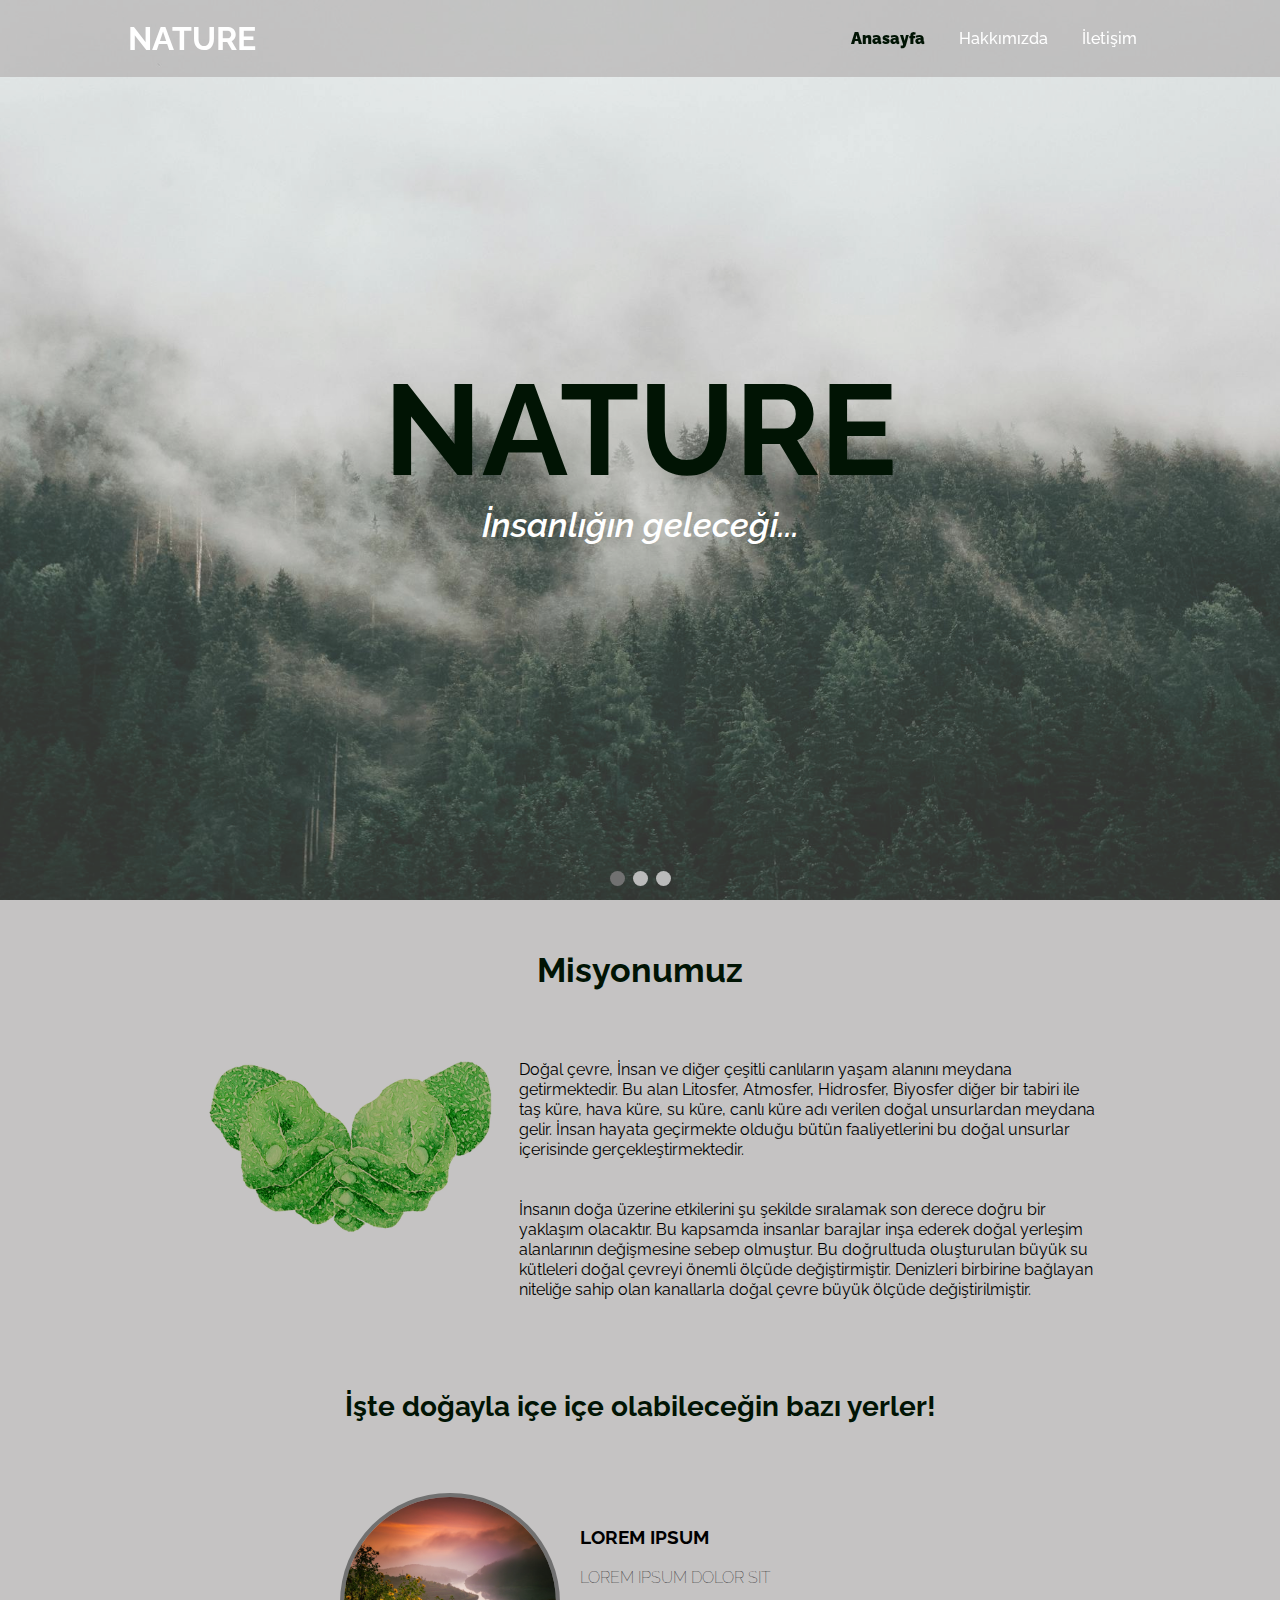
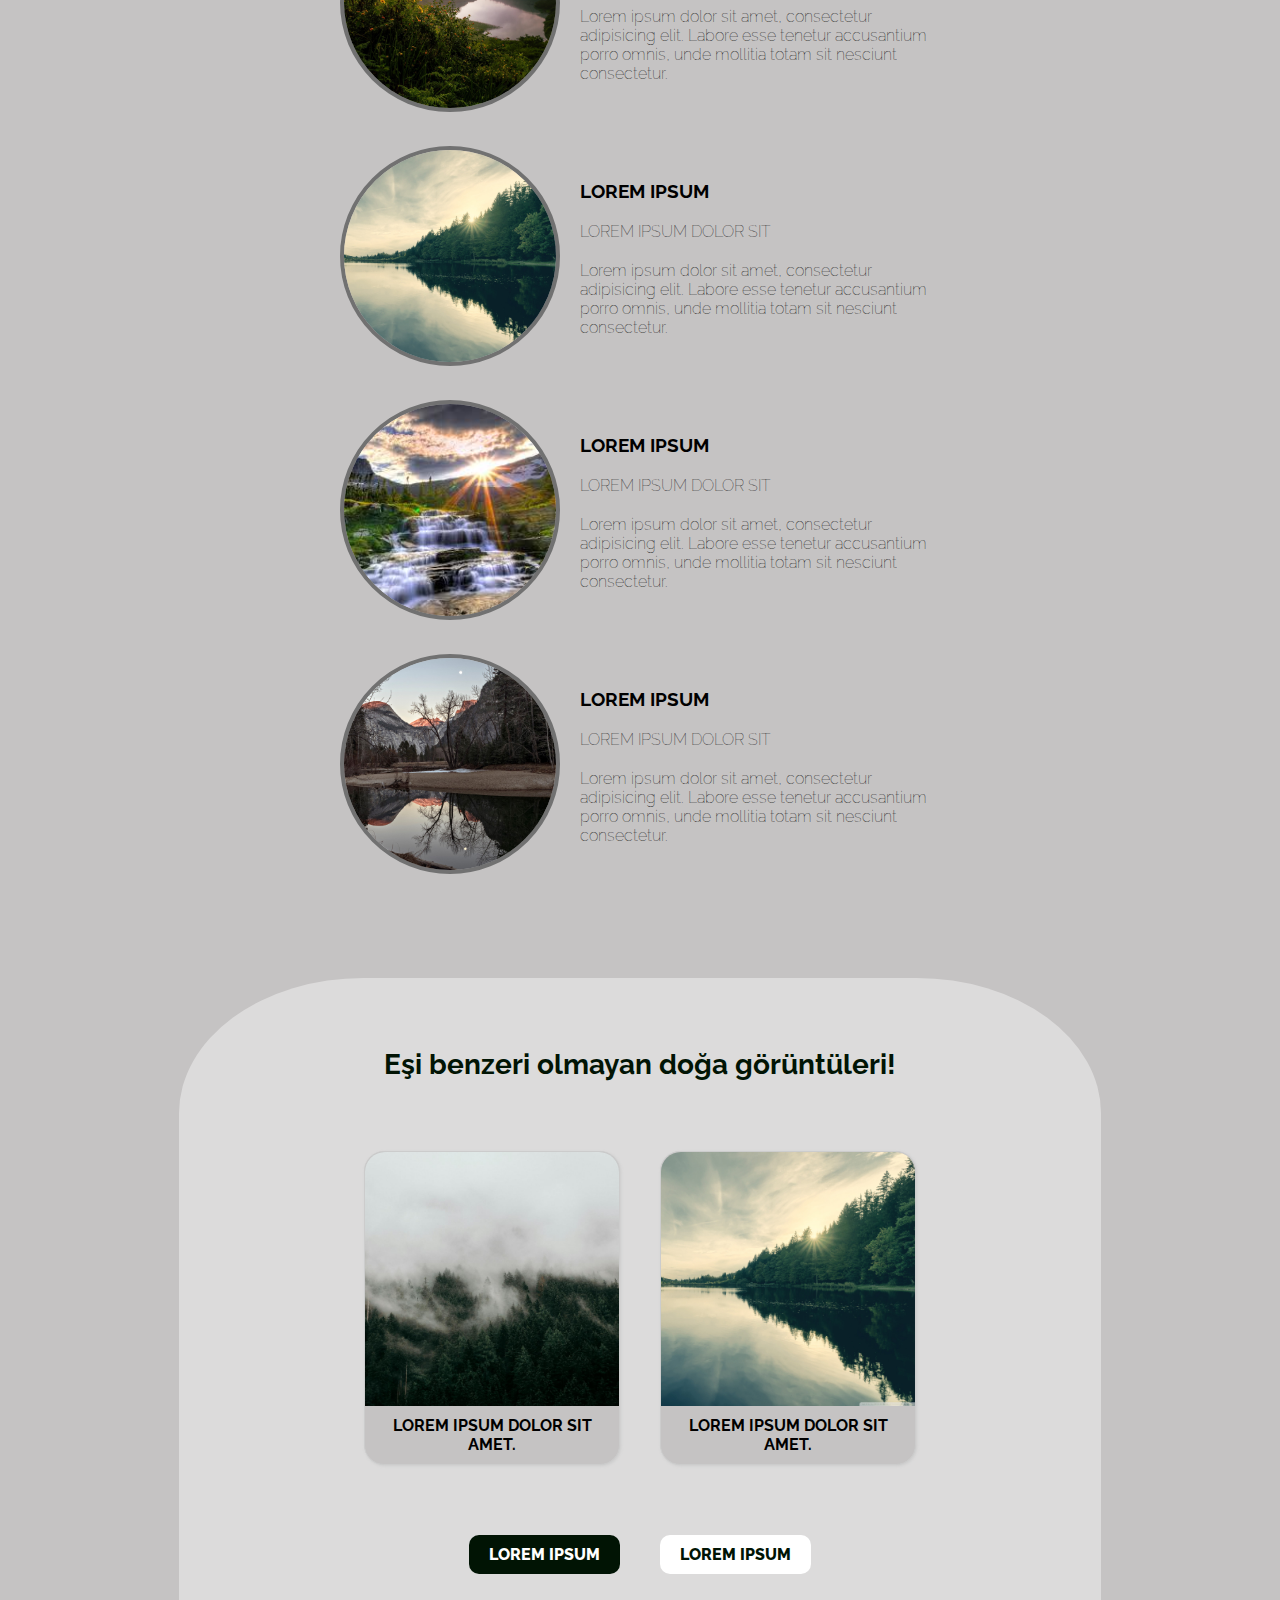
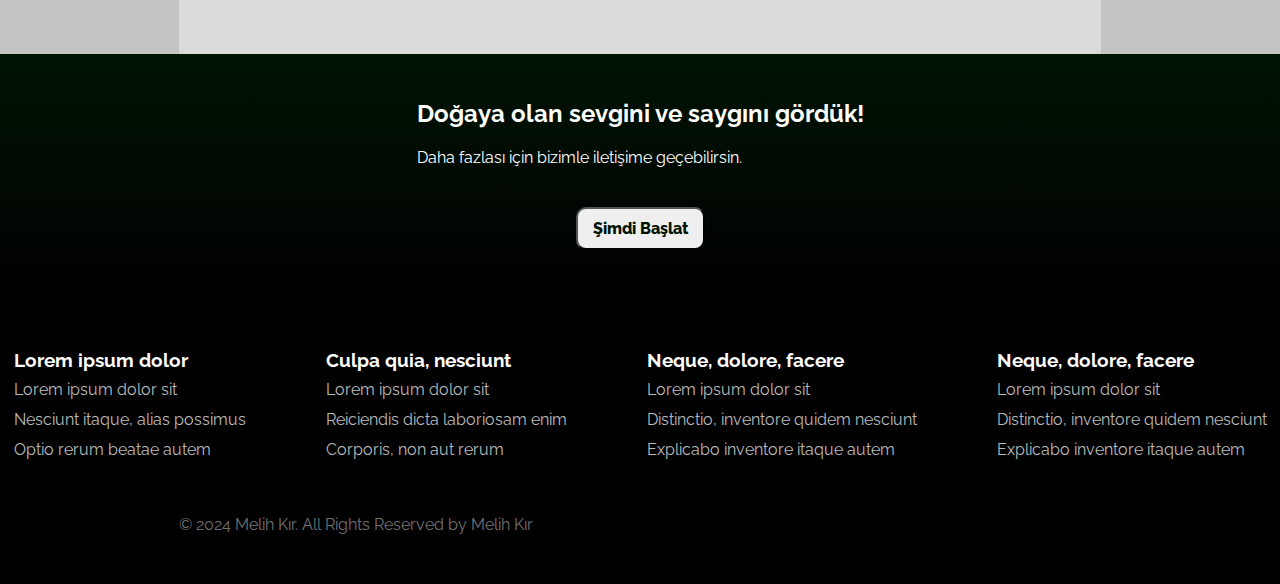
<file: index.html>
<!DOCTYPE html>
<html lang="en">
  <head>
    <meta charset="UTF-8" />
    <meta name="viewport" content="width=device-width, initial-scale=1.0" />

    <!-- meta tags -->
    <title>Nature</title>
    <meta name="title" content="Nature" />
    <meta name="description" content="Nature, İnsanlığın geleceği" />

    <!-- general css link -->
    <link rel="stylesheet" href="css/main.css" />

    <!-- home css link -->
    <link rel="stylesheet" href="css/home.css" />

    <!-- favicon link -->
    <link rel="icon" href="images/favicon.jpg" type="image/jpeg" />

    <!-- google fonts link -->
    <link
      href="https://fonts.googleapis.com/css2?family=Raleway&display=swap"
      rel="stylesheet"
    />
  </head>
  <body>
    <!-- navbar -->
    <nav class="navbar">
      <h1><a href="index.html">NATURE</a></h1>
      <ul>
        <li><a href="index.html">Anasayfa</a></li>
        <li><a href="pages/about-us.html">Hakkımızda</a></li>
        <li><a href="pages/contact-us.html">İletişim</a></li>
      </ul>
    </nav>

    <!-- header -->
    <header>
      <div class="header-content">
        <h1>NATURE</h1>
        <h2>İnsanlığın geleceği...</h2>
      </div>

      <div class="slider-container">
        <div class="slider">
          <img class="slider-image" src="images/slider1.jpg" alt="slider1" />
          <img class="slider-image" src="images/slider2.jpg" alt="slider2" />
          <img class="slider-image" src="images/slider3.jpg" alt="slider3" />
        </div>
        <div class="dots">
          <span class="dot" onclick="currentSlide(1)"></span>
          <span class="dot" onclick="currentSlide(2)"></span>
          <span class="dot" onclick="currentSlide(3)"></span>
        </div>
      </div>
    </header>

    <!-- main container -->
    <div class="container">
      <!-- "misyonumuz" section -->
      <section class="section-mission">
        <h2>Misyonumuz</h2>
        <div class="mission-content">
          <img
            src="images/hand.jpg"
            height="240px"
            width="340px"
            alt="slider1"
          />
          <div class="mission-description">
            <p>
              Doğal çevre, İnsan ve diğer çeşitli canlıların yaşam alanını
              meydana getirmektedir. Bu alan Litosfer, Atmosfer, Hidrosfer,
              Biyosfer diğer bir tabiri ile taş küre, hava küre, su küre, canlı
              küre adı verilen doğal unsurlardan meydana gelir. İnsan hayata
              geçirmekte olduğu bütün faaliyetlerini bu doğal unsurlar
              içerisinde gerçekleştirmektedir.
            </p>
            <p>
              İnsanın doğa üzerine etkilerini şu şekilde sıralamak son derece
              doğru bir yaklaşım olacaktır. Bu kapsamda insanlar barajlar inşa
              ederek doğal yerleşim alanlarının değişmesine sebep olmuştur. Bu
              doğrultuda oluşturulan büyük su kütleleri doğal çevreyi önemli
              ölçüde değiştirmiştir. Denizleri birbirine bağlayan niteliğe sahip
              olan kanallarla doğal çevre büyük ölçüde değiştirilmiştir.
            </p>
          </div>
        </div>
      </section>

      <!-- "bazı yerler" section -->
      <section class="section-explore">
        <h2>İşte doğayla içe içe olabileceğin bazı yerler!</h2>
        <div class="explore-container">
          <div class="explore-content">
            <div class="explore-img">
              <img src="images/explore1.jpg" alt="nature img" />
            </div>
            <div>
              <h3>LOREM IPSUM</h3>
              <p>LOREM IPSUM DOLOR SIT</p>
              <p>
                Lorem ipsum dolor sit amet, consectetur adipisicing elit. Labore
                esse tenetur accusantium porro omnis, unde mollitia totam sit
                nesciunt consectetur.
              </p>
            </div>
          </div>
          <div class="explore-content">
            <div class="explore-img">
              <img src="images/explore2.jpg" alt="nature img" />
            </div>
            <div>
              <h3>LOREM IPSUM</h3>
              <p>LOREM IPSUM DOLOR SIT</p>
              <p>
                Lorem ipsum dolor sit amet, consectetur adipisicing elit. Labore
                esse tenetur accusantium porro omnis, unde mollitia totam sit
                nesciunt consectetur.
              </p>
            </div>
          </div>
          <div class="explore-content">
            <div class="explore-img">
              <img src="images/explore3.jpg" alt="nature img" />
            </div>
            <div>
              <h3>LOREM IPSUM</h3>
              <p>LOREM IPSUM DOLOR SIT</p>
              <p>
                Lorem ipsum dolor sit amet, consectetur adipisicing elit. Labore
                esse tenetur accusantium porro omnis, unde mollitia totam sit
                nesciunt consectetur.
              </p>
            </div>
          </div>
          <div class="explore-content">
            <div class="explore-img">
              <img src="images/explore4.jpg" alt="nature img" />
            </div>
            <div>
              <h3>LOREM IPSUM</h3>
              <p>LOREM IPSUM DOLOR SIT</p>
              <p>
                Lorem ipsum dolor sit amet, consectetur adipisicing elit. Labore
                esse tenetur accusantium porro omnis, unde mollitia totam sit
                nesciunt consectetur.
              </p>
            </div>
          </div>
        </div>
      </section>

      <!-- card section -->
      <div class="section-card">
        <h2>Eşi benzeri olmayan doğa görüntüleri!</h2>
        <div class="card-container">
          <div class="card-img">
            <img src="images/slider1.jpg" alt="card" />
            <p>LOREM IPSUM DOLOR SIT AMET.</p>
          </div>
          <div class="card-img">
            <img src="images/explore2.jpg" alt="card" />
            <p>LOREM IPSUM DOLOR SIT AMET.</p>
          </div>
        </div>
        <div class="card-button">
          <button>LOREM IPSUM</button>
          <button>LOREM IPSUM</button>
        </div>
      </div>
    </div>

    <!-- "şimdi başlat" section -->
    <div class="section-yourtime">
      <div>
        <h2>Doğaya olan sevgini ve saygını gördük!</h2>
        <p>Daha fazlası için bizimle iletişime geçebilirsin.</p>
      </div>
      <div>
        <button><a href="pages/contact-us.html">Şimdi Başlat</a></button>
      </div>
    </div>

    <!-- footer -->
    <footer>
      <div class="footer-container">
        <div class="footer-content">
          <h3>Lorem ipsum dolor</h3>
          <ul>
            <li><a href="#">Lorem ipsum dolor sit</a></li>
            <li><a href="#">Nesciunt itaque, alias possimus</a></li>
            <li><a href="#">Optio rerum beatae autem</a></li>
          </ul>
        </div>
        <div class="footer-content">
          <h3>Culpa quia, nesciunt</h3>
          <ul>
            <li><a href="#">Lorem ipsum dolor sit</a></li>
            <li><a href="#">Reiciendis dicta laboriosam enim</a></li>
            <li><a href="#">Corporis, non aut rerum</a></li>
          </ul>
        </div>
        <div class="footer-content">
          <h3>Neque, dolore, facere</h3>
          <ul>
            <li><a href="#">Lorem ipsum dolor sit</a></li>
            <li><a href="#">Distinctio, inventore quidem nesciunt</a></li>
            <li><a href="#">Explicabo inventore itaque autem</a></li>
          </ul>
        </div>
        <div class="footer-content">
          <h3>Neque, dolore, facere</h3>
          <ul>
            <li><a href="#">Lorem ipsum dolor sit</a></li>
            <li><a href="#">Distinctio, inventore quidem nesciunt</a></li>
            <li><a href="#">Explicabo inventore itaque autem</a></li>
          </ul>
        </div>
      </div>
      <p>© 2024 Melih Kır. All Rights Reserved by Melih Kır</p>
    </footer>

    <!-- js link -->
    <script src="scripts/script.js"></script>
  </body>
</html>
</file>
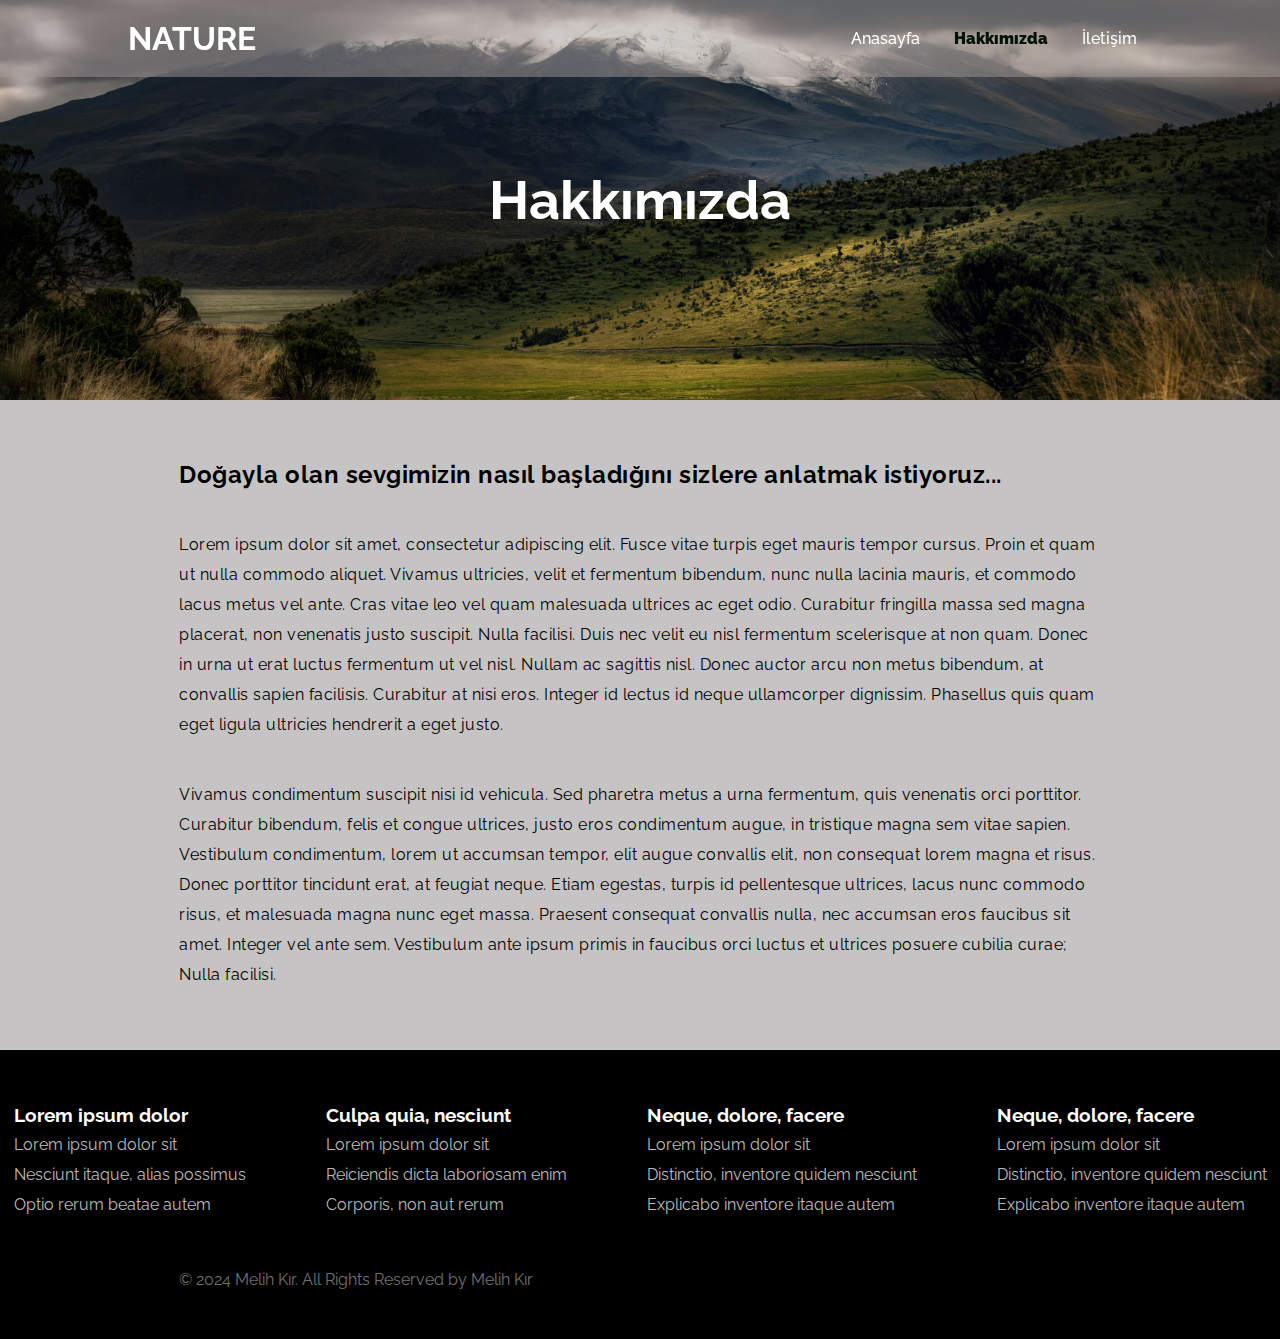
<file: pages/about-us.html>
<!DOCTYPE html>
<html lang="en">
  <head>
    <meta charset="UTF-8" />
    <meta name="viewport" content="width=device-width, initial-scale=1.0" />

    <!-- meta tags -->
    <title>Nature</title>
    <meta name="title" content="Nature" />
    <meta name="description" content="Nature, İnsanlığın geleceği" />

    <!-- general css link -->
    <link rel="stylesheet" href="../css/main.css" />

    <!-- "hakkımızda" page css link -->
    <link rel="stylesheet" href="../css/about-us.css" />

    <!-- favicon link -->
    <link rel="icon" href="../images/favicon.jpg" type="image/jpeg" />

    <!-- google fonts link -->
    <link
      href="https://fonts.googleapis.com/css2?family=Raleway&display=swap"
      rel="stylesheet"
    />
  </head>
  <body>
    <!-- navbar -->
    <nav class="navbar">
      <h1><a href="../index.html">NATURE</a></h1>
      <ul>
        <li><a href="../index.html">Anasayfa</a></li>
        <li><a href="about-us.html">Hakkımızda</a></li>
        <li><a href="contact-us.html">İletişim</a></li>
      </ul>
    </nav>

    <!-- header -->
    <header class="pages-header">
      <h1>Hakkımızda</h1>
    </header>

    <!-- main container -->
    <section class="container">
      <h2>
        Doğayla olan sevgimizin nasıl başladığını sizlere anlatmak istiyoruz...
      </h2>
      <p>
        Lorem ipsum dolor sit amet, consectetur adipiscing elit. Fusce vitae
        turpis eget mauris tempor cursus. Proin et quam ut nulla commodo
        aliquet. Vivamus ultricies, velit et fermentum bibendum, nunc nulla
        lacinia mauris, et commodo lacus metus vel ante. Cras vitae leo vel quam
        malesuada ultrices ac eget odio. Curabitur fringilla massa sed magna
        placerat, non venenatis justo suscipit. Nulla facilisi. Duis nec velit
        eu nisl fermentum scelerisque at non quam. Donec in urna ut erat luctus
        fermentum ut vel nisl. Nullam ac sagittis nisl. Donec auctor arcu non
        metus bibendum, at convallis sapien facilisis. Curabitur at nisi eros.
        Integer id lectus id neque ullamcorper dignissim. Phasellus quis quam
        eget ligula ultricies hendrerit a eget justo.
      </p>
      <p>
        Vivamus condimentum suscipit nisi id vehicula. Sed pharetra metus a urna
        fermentum, quis venenatis orci porttitor. Curabitur bibendum, felis et
        congue ultrices, justo eros condimentum augue, in tristique magna sem
        vitae sapien. Vestibulum condimentum, lorem ut accumsan tempor, elit
        augue convallis elit, non consequat lorem magna et risus. Donec
        porttitor tincidunt erat, at feugiat neque. Etiam egestas, turpis id
        pellentesque ultrices, lacus nunc commodo risus, et malesuada magna nunc
        eget massa. Praesent consequat convallis nulla, nec accumsan eros
        faucibus sit amet. Integer vel ante sem. Vestibulum ante ipsum primis in
        faucibus orci luctus et ultrices posuere cubilia curae; Nulla facilisi.
      </p>
    </section>

    <!-- footer -->
    <footer>
      <div class="footer-container">
        <div class="footer-content">
          <h3>Lorem ipsum dolor</h3>
          <ul>
            <li><a href="#">Lorem ipsum dolor sit</a></li>
            <li><a href="#">Nesciunt itaque, alias possimus</a></li>
            <li><a href="#">Optio rerum beatae autem</a></li>
          </ul>
        </div>
        <div class="footer-content">
          <h3>Culpa quia, nesciunt</h3>
          <ul>
            <li><a href="#">Lorem ipsum dolor sit</a></li>
            <li><a href="#">Reiciendis dicta laboriosam enim</a></li>
            <li><a href="#">Corporis, non aut rerum</a></li>
          </ul>
        </div>
        <div class="footer-content">
          <h3>Neque, dolore, facere</h3>
          <ul>
            <li><a href="#">Lorem ipsum dolor sit</a></li>
            <li><a href="#">Distinctio, inventore quidem nesciunt</a></li>
            <li><a href="#">Explicabo inventore itaque autem</a></li>
          </ul>
        </div>
        <div class="footer-content">
          <h3>Neque, dolore, facere</h3>
          <ul>
            <li><a href="#">Lorem ipsum dolor sit</a></li>
            <li><a href="#">Distinctio, inventore quidem nesciunt</a></li>
            <li><a href="#">Explicabo inventore itaque autem</a></li>
          </ul>
        </div>
      </div>
      <p>© 2024 Melih Kır. All Rights Reserved by Melih Kır</p>
    </footer>
    <!-- js link -->
    <script src="../scripts/script.js"></script>
  </body>
</html>
</file>
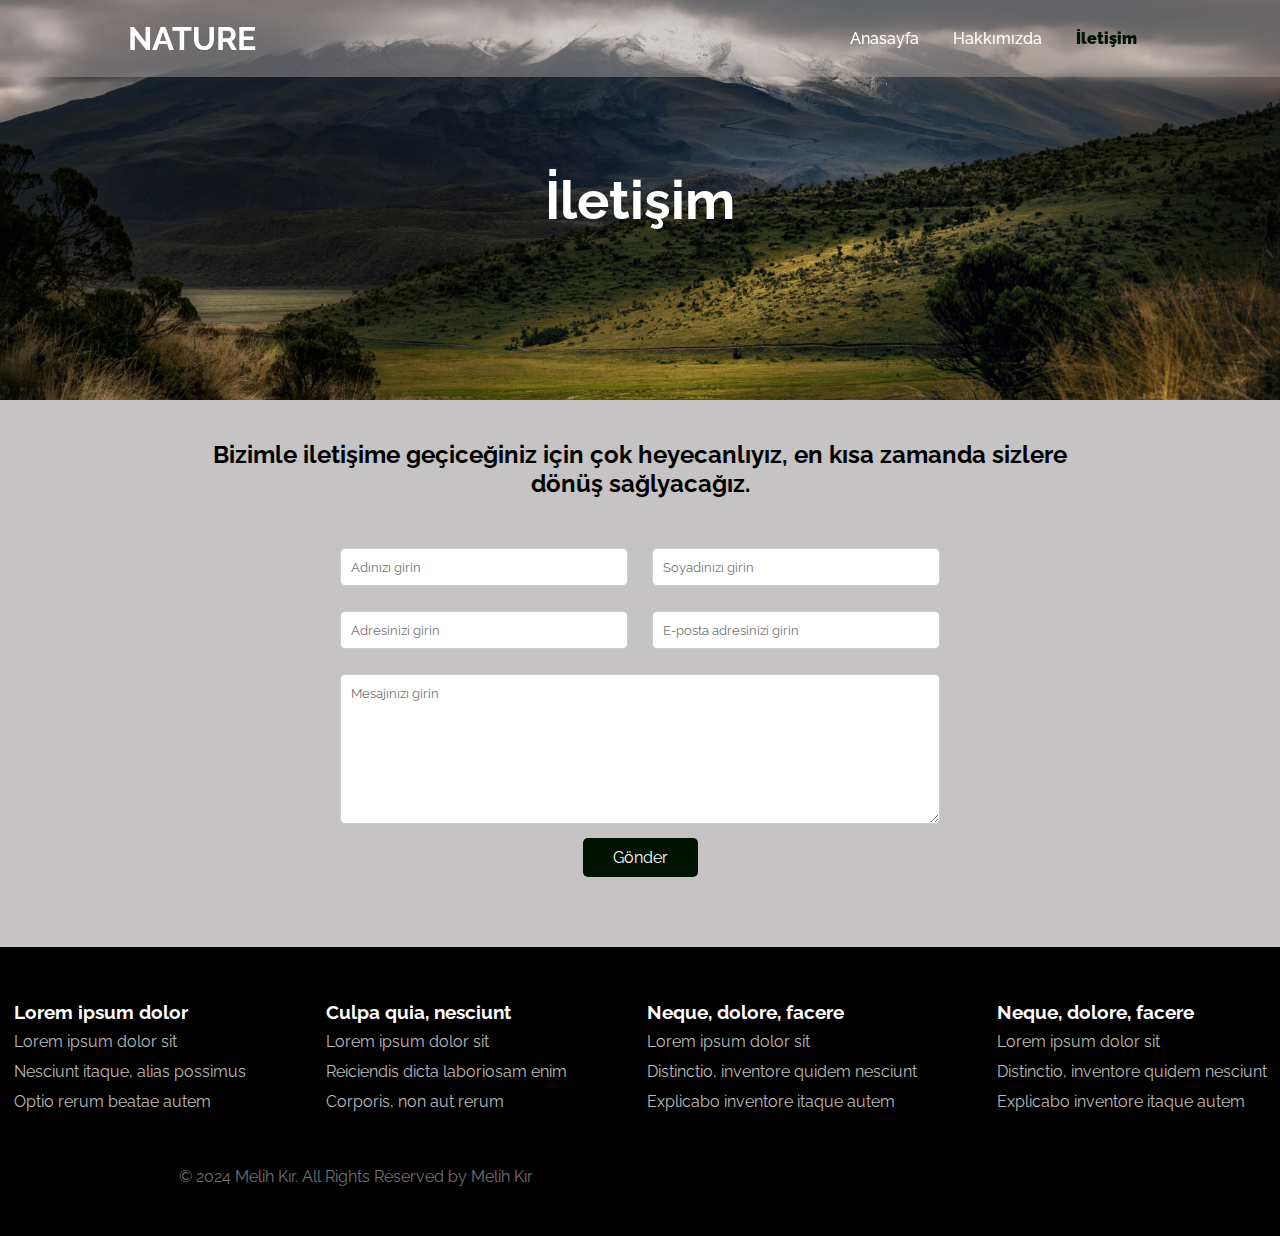
<file: pages/contact-us.html>
<!DOCTYPE html>
<html lang="en">
  <head>
    <meta charset="UTF-8" />
    <meta name="viewport" content="width=device-width, initial-scale=1.0" />

    <!-- meta tags -->
    <title>Nature</title>
    <meta name="title" content="Nature" />
    <meta name="description" content="Nature, İnsanlığın geleceği" />

    <!-- general css link -->
    <link rel="stylesheet" href="../css/main.css" />

    <!-- İletişim" page css link -->
    <link rel="stylesheet" href="../css/contact-us.css" />

    <!-- favicon link -->
    <link rel="icon" href="../images/favicon.jpg" type="image/jpeg" />

    <!-- google fonts link -->
    <link
      href="https://fonts.googleapis.com/css2?family=Raleway&display=swap"
      rel="stylesheet"
    />
  </head>
  <body>
    <!-- navbar -->
    <nav class="navbar">
      <h1><a href="../index.html">NATURE</a></h1>
      <ul>
        <li><a href="../index.html">Anasayfa</a></li>
        <li><a href="about-us.html">Hakkımızda</a></li>
        <li><a href="contact-us.html">İletişim</a></li>
      </ul>
    </nav>

    <!-- header -->
    <header class="pages-header">
      <h1>İletişim</h1>
    </header>

    <!-- main container -->
    <div class="container">
      <h2>
        Bizimle iletişime geçiceğiniz için çok heyecanlıyız, en kısa zamanda
        sizlere dönüş sağlyacağız.
      </h2>

      <!-- form container -->
      <div class="form-container">
        <form action="#" method="post">
          <div class="input-group">
            <div class="input-content">
              <label for="first-name"></label>
              <input
                type="text"
                name="first-name"
                placeholder="Adınızı girin"
                required
              />
            </div>
            <div class="input-content">
              <label for="last-name"></label>
              <input
                type="text"
                name="last-name"
                placeholder="Soyadınızı girin"
                required
              />
            </div>
          </div>
          <div class="input-group">
            <div class="input-content">
              <label for="address"></label>
              <input
                type="text"
                name="address"
                placeholder="Adresinizi girin"
                required
              />
            </div>
            <div class="input-content">
              <label for="email"></label>
              <input
                type="email"
                name="email"
                placeholder="E-posta adresinizi girin"
                required
              />
            </div>
          </div>
          <label for="message"></label>
          <textarea
            name="message"
            rows="8"
            placeholder="Mesajınızı girin"
            required
          ></textarea>

          <button type="submit">Gönder</button>
        </form>
      </div>
    </div>

    <!-- footer -->
    <footer>
      <div class="footer-container">
        <div class="footer-content">
          <h3>Lorem ipsum dolor</h3>
          <ul>
            <li><a href="#">Lorem ipsum dolor sit</a></li>
            <li><a href="#">Nesciunt itaque, alias possimus</a></li>
            <li><a href="#">Optio rerum beatae autem</a></li>
          </ul>
        </div>
        <div class="footer-content">
          <h3>Culpa quia, nesciunt</h3>
          <ul>
            <li><a href="#">Lorem ipsum dolor sit</a></li>
            <li><a href="#">Reiciendis dicta laboriosam enim</a></li>
            <li><a href="#">Corporis, non aut rerum</a></li>
          </ul>
        </div>
        <div class="footer-content">
          <h3>Neque, dolore, facere</h3>
          <ul>
            <li><a href="#">Lorem ipsum dolor sit</a></li>
            <li><a href="#">Distinctio, inventore quidem nesciunt</a></li>
            <li><a href="#">Explicabo inventore itaque autem</a></li>
          </ul>
        </div>
        <div class="footer-content">
          <h3>Neque, dolore, facere</h3>
          <ul>
            <li><a href="#">Lorem ipsum dolor sit</a></li>
            <li><a href="#">Distinctio, inventore quidem nesciunt</a></li>
            <li><a href="#">Explicabo inventore itaque autem</a></li>
          </ul>
        </div>
      </div>
      <p>© 2024 Melih Kır. All Rights Reserved by Melih Kır</p>
    </footer>
    <!-- js link -->
    <script src="../scripts/script.js"></script>
  </body>
</html>
</file>
<file: css/main.css>
/* Our general css */

* {
  margin: 0;
  padding: 0;
  box-sizing: border-box;
  font-family: "Raleway", sans-serif;
}

/* navbar css */
nav {
  background-color: rgba(161, 156, 156, 0.5);
  position: fixed;
  width: 100vw;
  top: 0;
  left: 0;
  display: flex;
  align-items: center;
  justify-content: space-between;
  padding: 20px 10%;
  z-index: 3;
}

nav ul li {
  display: inline-block;
  list-style: none;
  cursor: pointer;
  font-weight: 500;
  margin: 0 15px;
}

nav ul li a,
nav h1 a {
  color: rgb(255, 255, 255);
  text-decoration: none;
  transition: transform 0.3s ease;
}

nav ul li a:hover,
nav h1 a:hover {
  font-weight: 900;
  color: rgb(1, 20, 4);
}

/* main container css */
.container {
  background: #c5c3c3;
  padding: 0 14vw;
}

/* footer css */
footer {
  width: 100%;
  background: #000000;
  height: auto;
  padding: 50px 0;
}
.footer-container {
  display: flex;
  flex-direction: row;
  justify-content: center;
  gap: 80px;
}
.footer-content {
  line-height: 30px;
  color: white;
}
.footer-content > ul {
  list-style: none;
}
.footer-content > ul > li > a {
  color: #bbb;
  text-decoration: none;
}
footer > p {
  color: #717171;
  padding: 0 14vw;
  margin-top: 50px;
}

/* "about-us" and "contact-us" pages header */
.pages-header {
  background-image: url("../images/pages.jpg");
  background-size: cover;
  background-repeat: no-repeat;
  background-position: center;
  height: 400px;
  overflow: hidden;
  display: flex;
  align-items: center;
  justify-content: center;
}

.pages-header h1 {
  font-size: 54px;
  color: #ffffff;
}
</file>
<file: css/home.css>
/* "Anasayfa" page css */

/* header css */
header {
  display: flex;
  justify-content: center;
  align-items: center;
}

.header-content {
  position: absolute;
  z-index: 1;
}
.header-content > h1 {
  color: rgb(1, 20, 4);
  font-weight: bold;
  font-size: 128px;
}

.header-content > h2 {
  text-align: center;
  font-size: 34px;
  font-style: italic;
  color: #ffffff;
  font-weight: 600;
}

.slider-container {
  height: 100vh;
  position: relative;
  overflow: hidden;
}

.slider {
  display: flex;
  transition: transform 1s ease-in-out;
}

.slider-image {
  object-fit: cover;
  height: 100vh;
  opacity: 0.8;
  width: 100%;
  flex-shrink: 0;
}

.dots {
  text-align: center;
  position: absolute;
  width: 100%;
  bottom: 10px;
}

.dot {
  cursor: pointer;
  height: 15px;
  width: 15px;
  margin: 0 2px;
  background-color: #bbb;
  border-radius: 50%;
  display: inline-block;
  transition: background-color 0.6s ease;
}

.active,
.dot:hover {
  background-color: #717171;
}

/* "misyonumuz" section css */
.section-mission {
  display: flex;
  justify-content: center;
  align-items: center;
  flex-direction: column;
  width: 100%;
  padding: 50px 0;
  margin-bottom: 40px;
}

.section-mission h2 {
  font-size: 34px;
  font-weight: 700;
  color: rgb(1, 20, 4);
  margin-bottom: 30px;
}
.mission-content {
  display: flex;
  line-height: 20px;
}

.mission-content img {
  filter: brightness(70%);
}

.mission-description p:first-child {
  margin-top: 40px;
}

.mission-description p:last-child {
  margin-top: 40px;
}

/* "bazı yerler" section css */
.section-explore {
  display: flex;
  align-items: center;
  flex-direction: column;
  padding-bottom: 90px;
}
.section-explore h2 {
  font-size: 28px;
  font-weight: 700;
  color: rgb(1, 20, 4);
  margin-bottom: 60px;
}

.explore-container,
.explore-content {
  display: flex;
  flex-direction: row;
  gap: 10px;
}

.explore-container {
  justify-content: center;
  flex-wrap: wrap;
}

.explore-content {
  margin: 10px;
  max-width: 600px;
  flex: 1 1 500px;
  transition: transform 0.3s ease;
}

.explore-content:hover {
  cursor: pointer;
  transform: scale(1.05);
}

.explore-img img {
  border-radius: 50%;
  width: 220px;
  border: 4px solid #717171;
}

.explore-content div:last-child {
  gap: 20px;
  padding-left: 10px;
  display: flex;
  justify-content: center;
  flex-direction: column;
  font-weight: 100;
}

/* card section css */
.section-card {
  border-top-left-radius: 20%;
  border-top-right-radius: 20%;
  margin: 0 auto;
  padding: 50px 0;
  background: rgba(255, 255, 255, 0.4);
  text-align: center;
  padding-bottom: 80px;
  display: flex;
  flex-direction: column;
  align-items: center;
}

.section-card .card-container {
  display: flex;
  justify-content: center;
  border-radius: 40px;
}

.section-card h2 {
  font-size: 28px;
  font-weight: 700;
  color: rgb(1, 20, 4);
  margin: 20px 0;
}

.section-card .card-img {
  max-width: 20vw;
  background: #c5c3c3;
  margin: 50px 20px;
  border: 1px solid #ccc;
  box-shadow: 1px 1px 3px #ccc;
  border-radius: 20px;
  display: flex;
  flex-direction: column;
  align-items: center;
  font-weight: 700;
}

.section-card .card-img img {
  width: 100%;
  height: 100%;
  object-fit: cover;
  border-top-left-radius: 20px;
  border-top-right-radius: 20px;
}

.section-card .card-img p {
  max-width: 100%;
  padding: 10px;
  box-sizing: border-box;
}

.card-button {
  display: flex;
  gap: 40px;
  margin-top: 20px;
}

.card-button button {
  padding: 10px 20px;
  font-size: 16px;
  border: none;
  border-radius: 10px;
  background-color: #ffffff;
  color: rgb(1, 20, 4);
  cursor: pointer;
  font-weight: 800;
  transition: transform 0.3s ease;
}

.card-button button:first-child {
  background: rgb(1, 20, 4);
  color: #ffffff;
}

.card-button button:first-child:hover {
  transform: scale(1.1);
  color: rgb(1, 20, 4);
  background: #ffffff;
}

.card-button button:last-child:hover {
  transform: scale(1.1);
  color: #ffffff;
  background: rgb(1, 20, 4);
}

/* "şimdi başlat" section css */
.section-yourtime {
  display: flex;
  flex-direction: column;
  width: 100%;
  justify-content: center;
  background: linear-gradient(to bottom, rgb(1, 20, 4), #000000);
  padding: 45px 0;
  color: #ffffff;
  gap: 40px;
  align-items: center;
}

.section-yourtime div:first-child h2 {
  margin-bottom: 20px;
}

.section-yourtime > div > button {
  padding: 10px 15px;
  border-radius: 10px;
  cursor: pointer;
  font-weight: 800;
  font-size: 16px;
  transition: transform 0.2s ease;
}
.section-yourtime > div > button > a {
  text-decoration: none;
  color: rgb(1, 20, 4);
}

.section-yourtime > div > button:hover {
  transform: scale(1.1);
}
</file>
<file: css/about-us.css>
/* "Hakkımızda" page css */
.container {
  padding-top: 60px;
  padding-bottom: 40px;
  line-height: 30px;
  letter-spacing: 0.5px;
}

.container h2 {
  padding-bottom: 20px;
}

.container p {
  padding: 20px 0;
}
</file>
<file: css/contact-us.css>
/* "İletişim" page css */
.container {
  text-align: center;
  padding-top: 40px;
  padding-bottom: 20px;
}

.form-container {
  display: flex;
  flex-direction: column;
  max-width: 600px;
  margin: 0 auto;
  padding: 50px 0;
}

.input-group {
  display: flex;
  justify-content: space-between;
  margin-bottom: 15px;
}

.input-content {
  width: 48%;
}

input[type="text"],
input[type="email"],
textarea {
  width: 100%;
  padding: 10px;
  margin-bottom: 10px;
  border: 1px solid #ccc;
  border-radius: 5px;
  box-sizing: border-box;
}

button[type="submit"] {
  font-size: 16px;
  background-color: rgb(1, 20, 4);
  color: white;
  padding: 10px 30px;
  border: none;
  border-radius: 5px;
  cursor: pointer;
  transition: transform 0.3s ease;
}

button[type="submit"]:hover {
  transform: scale(1.1);
}
</file>
